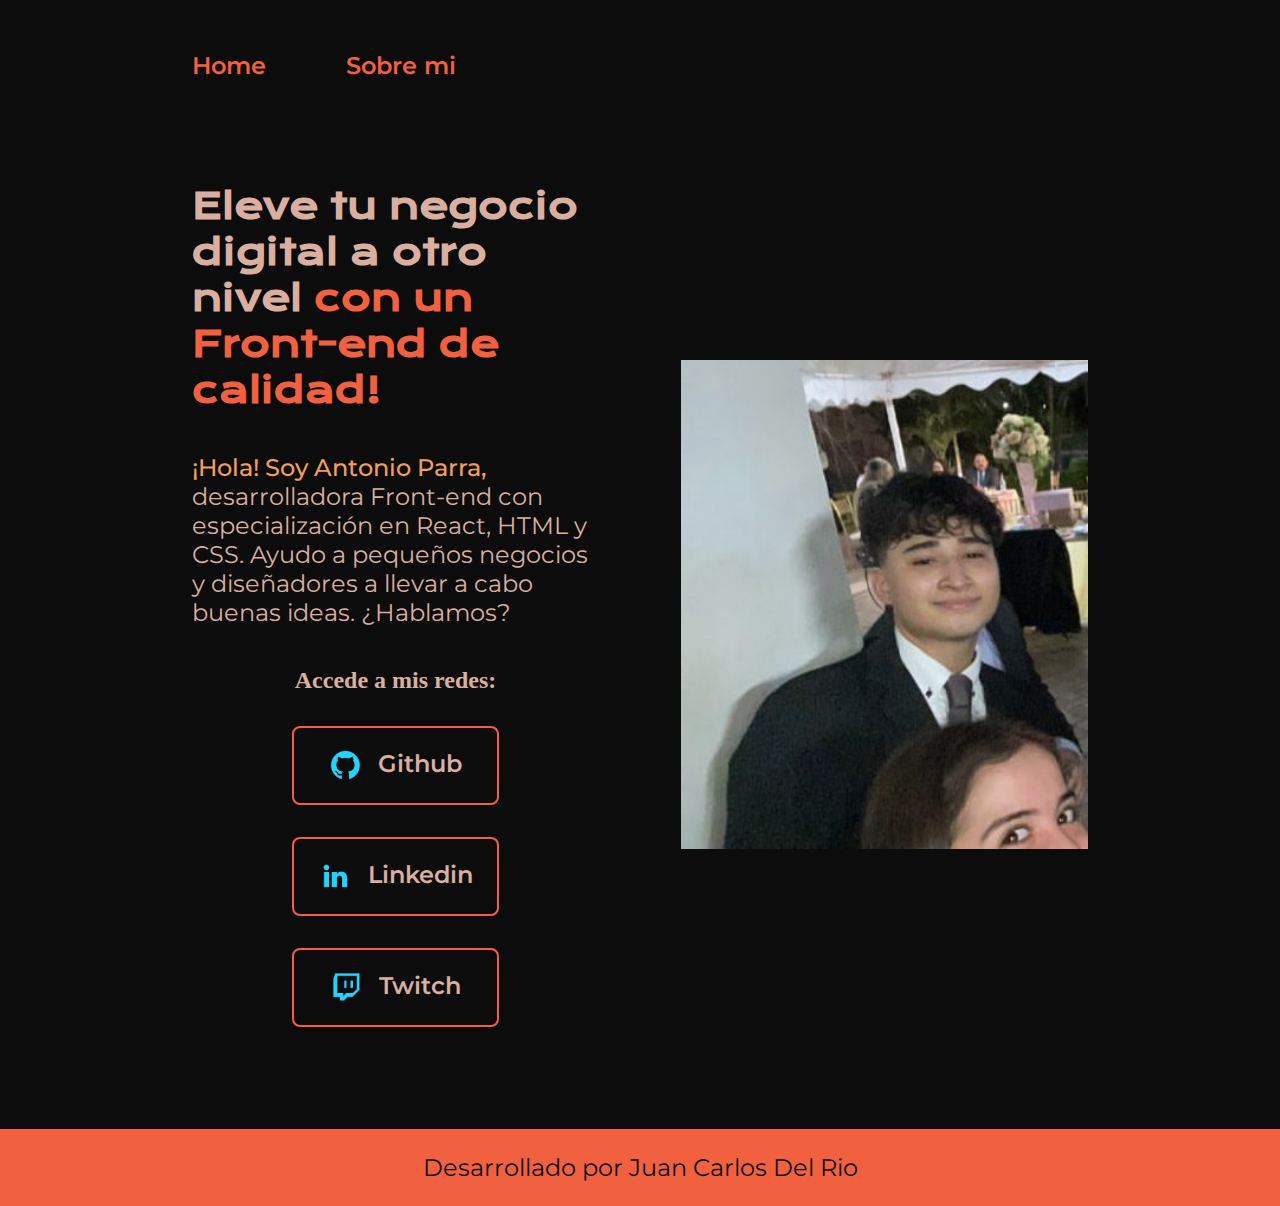
<file: index.html>
<!DOCTYPE html>
<html lang="es-mx">
<head>
    <meta charset="UTF-8">
    <meta http-equiv="X-UA-Compatible" content="IE=edge">
    <meta name="viewport" content="width=device-width, initial-scale=1.0">
    <title>Portafolio</title>
    <link rel="stylesheet" href="./styles/style.css">
</head>
<body>
    <header class="header">
        <nav class="header__menu">
            <a class="header__menu__link" href="index.html">Home</a>
            <a class="header__menu__link" href="about.html">Sobre mi</a>
        </nav>
    </header>
    <main class="presentacion">
        <section class="presentacion__contenido">
            <h1 class="presentacion__contenido__titulo">
                Eleve tu negocio digital a otro nivel 
                <strong class="titulo-destaque">con un Front-end de calidad!</strong>
            </h1>
            <p class="presentacion__contenido__parrafo">
                 <strong class="shon">¡Hola! Soy Antonio Parra,</strong> desarrolladora Front-end con especialización en React, HTML y CSS. 
                Ayudo a pequeños negocios y diseñadores a llevar a cabo buenas ideas. ¿Hablamos?
            </p>
            <div class="presentacion__enlaces">
                <h2 class="presentacion__enlaces__subtitulo">Accede a mis redes: </h2>
                <a class= "presentacion__botones" href="https://github.com/">
                    <img src="./assets/github.png"> Github</a>
                <a class= "presentacion__botones" href="https://www.linkedin.com/login/es">
                    <img src="./assets/linkedin.png"> Linkedin</a>
                <a class= "presentacion__botones" href="https://www.twitch.tv/">
                    <img src="./assets/twitch.png"> Twitch</a> 
            </div>
        </section>
            <img class="imagen" src="chong.jpg">    

        </main>
    <footer class="footer">
        <p>
            Desarrollado por Juan Carlos Del Rio 
        </p>
    </footer>
</body>
</html>
</file>
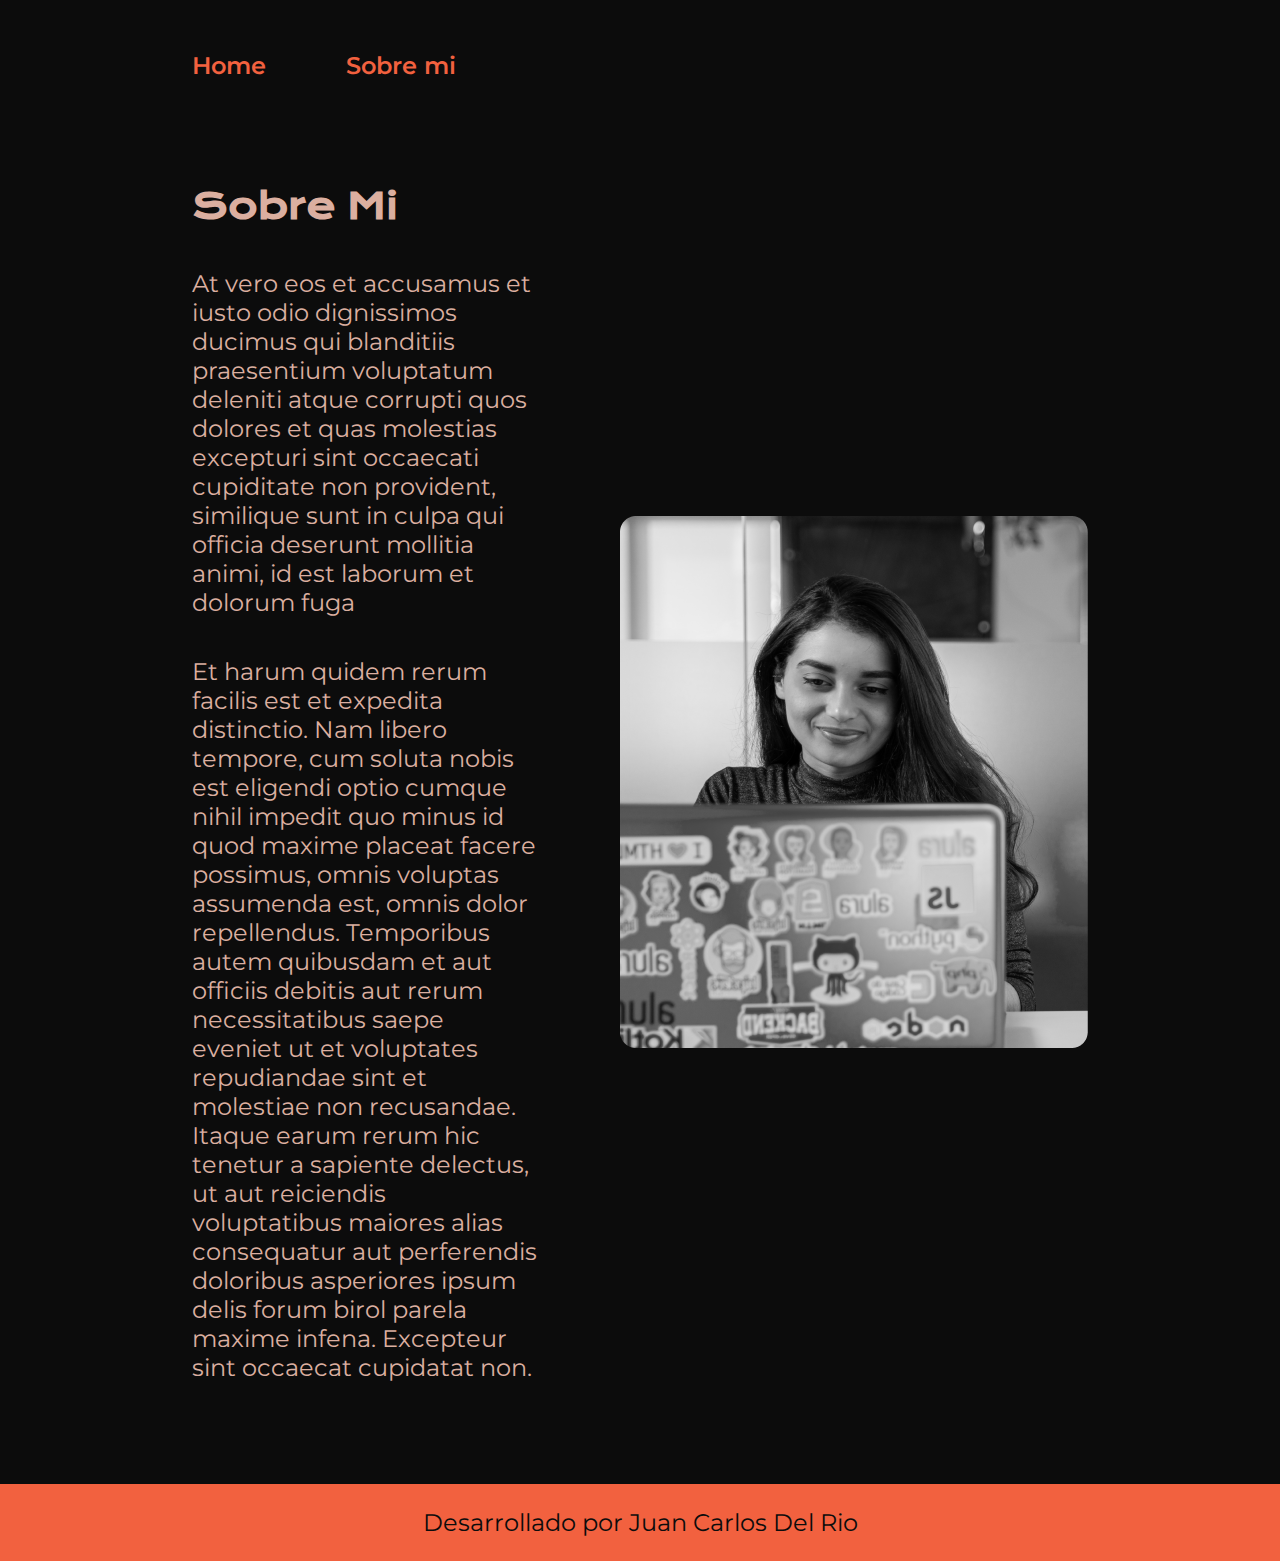
<file: about.html>
<!DOCTYPE html>
<html lang="es-mx">
<head>
    <meta charset="UTF-8">
    <meta name="viewport" content="width=device-width, initial-scale=1.0">
    <title>Sobre mi</title>
    <link rel="stylesheet" href="./styles/style.css">
</head>
<body>
    <header class="header">
        <nav class="header__menu">
            <a class="header__menu__link" href="index.html">Home</a>
            <a class="header__menu__link" href="about.html">Sobre mi</a>
        </nav>
    </header>
    <main class="presentacion">
        <section class="presentacion__contenido">
            <h1 class="presentacion__contenido__titulo">
                Sobre Mi
            </h1>
            <p class="presentacion__contenido__parrafo">
                At vero eos et accusamus et iusto odio dignissimos ducimus qui blanditiis praesentium voluptatum deleniti atque corrupti quos dolores et quas molestias excepturi sint occaecati cupiditate non provident, 
                similique sunt in culpa qui officia deserunt mollitia animi, id est laborum et dolorum fuga
            </p>
               
            <p class="presentacion__contenido__parrafo">
                Et harum quidem rerum facilis est et expedita distinctio. Nam libero tempore, 
                cum soluta nobis est eligendi optio cumque nihil impedit quo minus id quod maxime 
                placeat facere possimus, omnis voluptas assumenda est, omnis dolor repellendus. 
                Temporibus autem quibusdam et aut officiis debitis aut rerum necessitatibus saepe 
                eveniet ut et voluptates repudiandae sint et molestiae non recusandae. 
                Itaque earum rerum hic tenetur a sapiente delectus, ut aut reiciendis voluptatibus
                 maiores alias consequatur aut perferendis doloribus asperiores ipsum delis forum birol 
                 parela maxime infena. Excepteur sint occaecat cupidatat non.
            </p>
        </section>
        <img src="Rectangle 47.png">    
    </main>
    <footer class="footer">
        <p>
            Desarrollado por Juan Carlos Del Rio 
        </p>
    </footer>
</body>
</html>
</file>
<file: styles/style.css>
@import url('https://fonts.googleapis.com/css2?family=Krona+One&family=Montserrat:ital,wght@0,100..900;1,100..900&display=swap');

:root{
    --color1: #0C0C0C;
    --color2: #DBAFA0;
    --color3: #F2613F;
    --color4: #524C42;
    --color5: #F39F5A;
    --fuente_m: "Montserrat", sans-serif;
    --fuente_k: "Krona One", sans-serif;

}


*{
    padding: 0;
    margin: 0;
}

body{
    background-color: var(--color1);
    color: var(--color2);
    box-sizing: border-box;
}

.shon{
    font-family: var(--fuente_m);
    font-size: 1.5rem;
    font-weight: 500;
    color: var(--color5);
}
.header{
    padding: 4% 0% 0% 15%;
}

.header__menu{
    display: flex;
    gap: 80px;
}

.header__menu__link{
    font-family: var(--fuente_m);
    font-size: 1.5rem;
    font-weight: 600;
    color: var(--color3);
    text-decoration: none;
}

.titulo-destaque{
    color:  var(--color3);
}

.presentacion{
    display: flex;
    align-items: center;
    padding: 8% 15%;
    justify-content: space-between;
    gap: 82px;
}

.presentacion__contenido{
    width: 50%;
    display: flex;
    flex-direction: column;
    gap: 40px;
}

.presentacion__contenido__titulo{
    font-size: 2.25rem;
    font-family: var(--fuente_k);
}

.presentacion__contenido__parrafo{
    font-size: 1.5rem;
    font-family: var(--fuente_m);
}

.presentacion__enlaces{
    display: flex;
    justify-content: space-between;
    flex-direction: column;
    align-items: center;
    gap: 32px;
}

.presentacion__botones{
    width: 50%;
    background-color: var(--color1);
    text-align: center;
    padding: 21.5px 0;
    border-radius: 8px;
    font-family: var(--fuente_m);
    font-size: 1.5rem;
    font-weight: 600;
    text-decoration: none;
    color: var(--color2);
    border-color: var(--color3);
    border: 2px solid var(--color3);
    display: flex;
    justify-content: center;
    gap: 16px;
}

.imagen{
    width: 50%;
}
.presentacion__enlaces__subtitulos{
    font-family: var(--fuente_k);
    font-size: 1.5rem;
    font-weight: 400;
}

.presentacion__botones:hover{
    background-color: var(--color4);
    padding: 30px 0;
}

.footer{
    background-color: var(--color3);
    padding: 24px 0;
    text-align: center;
    font-family: var(--fuente_m);
    font-size: 1.5rem;
    font-weight: 400;
    color: var(--color1);
}

@media(max-width: 1200px){
    .presentacion{
        flex-direction: column-reverse;
        padding: 5%;
    }
    .header{
        padding: 10%;
    }
    .header__menu{
        justify-content: center;
    }
    .presentacion__contenido{
        width: auto;
    }
}
</file>
